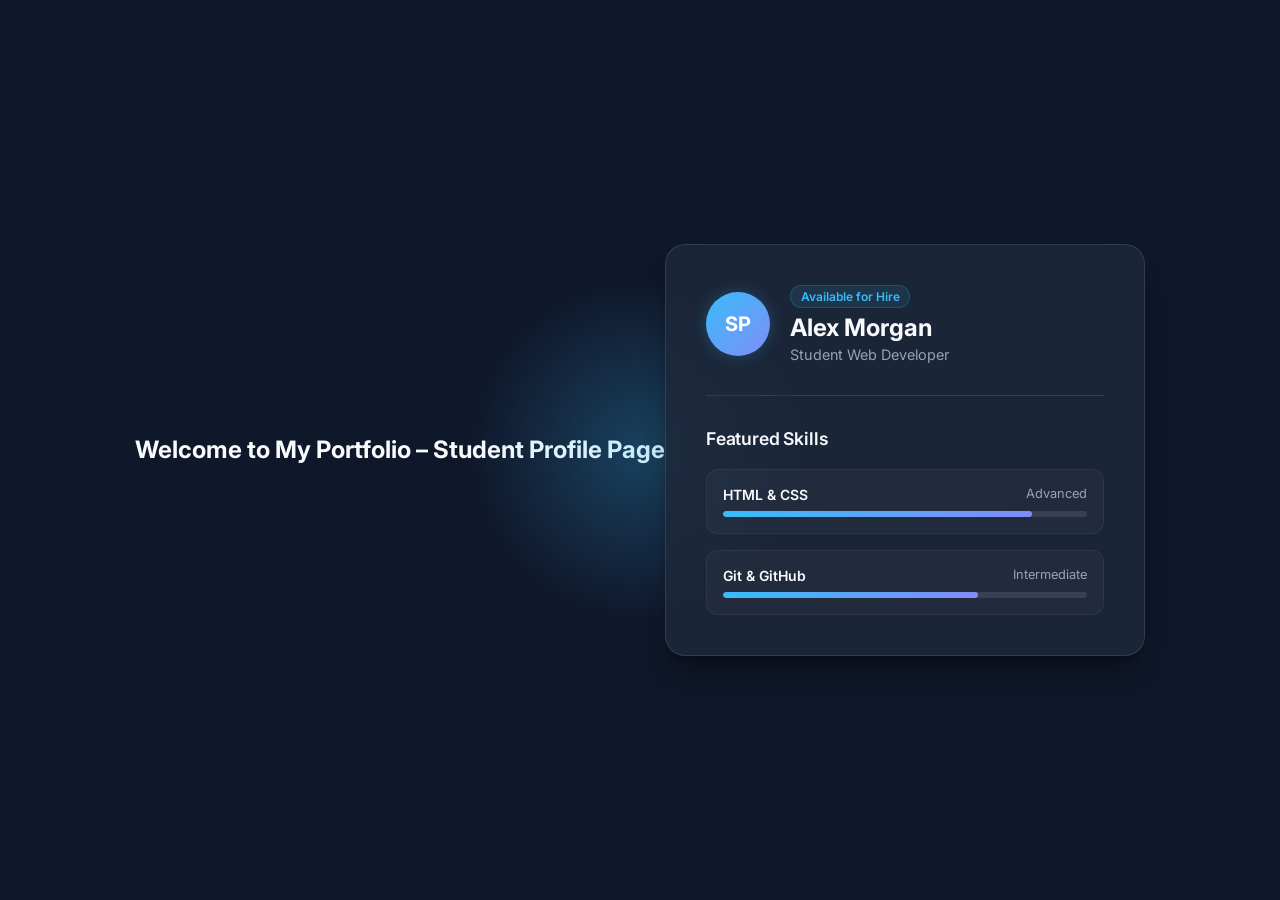
<file: index.html>
<!DOCTYPE html>
<html lang="en">
<head>
  <meta charset="UTF-8">
  <meta name="viewport" content="width=device-width, initial-scale=1.0">
  <title>Student Portfolio</title>
  <link rel="stylesheet" href="styling.css">
  <link rel="preconnect" href="https://fonts.googleapis.com">
  <link rel="preconnect" href="https://fonts.gstatic.com" crossorigin>
  <link href="https://fonts.googleapis.com/css2?family=Inter:wght@400;500;600;700&display=swap" rel="stylesheet">
</head>
<body>

  <h1>Welcome to My Portfolio – Student Profile Page</h1>

  <div class="glow-bg"></div>

  <main class="portfolio-card">
    <header class="profile-header">
      <div class="avatar">
        <span>SP</span>
      </div>

      <div class="header-text">
        <span class="badge">Available for Hire</span>
        <h1>Alex Morgan</h1>
        <p class="subtitle">Student Web Developer</p>
      </div>
    </header>

    <section class="section">
      <h2>Featured Skills</h2>

      <div class="skills-grid">

        <div class="skill-card">
          <div class="skill-info">
            <span class="skill-name">HTML & CSS</span>
            <span class="skill-level">Advanced</span>
          </div>

          <div class="progress-bar">
            <div class="progress" style="width: 85%;"></div>
          </div>
        </div>

        <div class="skill-card">
          <div class="skill-info">
            <span class="skill-name">Git & GitHub</span>
            <span class="skill-level">Intermediate</span>
          </div>

          <div class="progress-bar">
            <div class="progress" style="width: 70%;"></div>
          </div>
        </div>

      </div>
    </section>
</file>
<file: styling.css>
:root {
  --bg-color: #0f172a;
  --card-bg: rgba(30, 41, 59, 0.85);
  --card-border: rgba(255, 255, 255, 0.1);
  --primary: #38bdf8;
  --primary-glow: rgba(56, 189, 248, 0.25);
  --accent: #818cf8;
  --text-main: #f8fafc;
  --text-muted: #94a3b8;
  --glass-effect: blur(16px);
}

* {
  box-sizing: border-box;
  margin: 0;
  padding: 0;
}

body {
  font-family: 'Inter', system-ui, -apple-system, sans-serif;
  background-color: var(--bg-color);
  color: var(--text-main);
  min-height: 100vh;
  display: flex;
  justify-content: center;
  align-items: center;
  padding: 1.5rem;
  position: relative;
  overflow-x: hidden;
}

/* Ambient background glow */
.glow-bg {
  position: absolute;
  width: 350px;
  height: 350px;
  background: radial-gradient(circle, var(--primary-glow) 0%, rgba(0,0,0,0) 70%);
  top: 50%;
  left: 50%;
  transform: translate(-50%, -50%);
  z-index: 0;
  pointer-events: none;
}

/* Card Container */
.portfolio-card {
  position: relative;
  z-index: 1;
  background: var(--card-bg);
  backdrop-filter: var(--glass-effect);
  -webkit-backdrop-filter: var(--glass-effect);
  border: 1px solid var(--card-border);
  border-radius: 20px;
  max-width: 480px;
  width: 100%;
  padding: 2.5rem;
  box-shadow: 0 20px 25px -5px rgba(0, 0, 0, 0.3), 0 8px 10px -6px rgba(0, 0, 0, 0.3);
}

/* Header Section */
.profile-header {
  display: flex;
  align-items: center;
  gap: 1.25rem;
  padding-bottom: 2rem;
  border-bottom: 1px solid var(--card-border);
  margin-bottom: 2rem;
}

.avatar {
  width: 64px;
  height: 64px;
  border-radius: 50%;
  background: linear-gradient(135deg, var(--primary), var(--accent));
  display: flex;
  align-items: center;
  justify-content: center;
  font-weight: 700;
  font-size: 1.25rem;
  color: #ffffff;
  box-shadow: 0 0 15px var(--primary-glow);
  flex-shrink: 0;
}

.badge {
  display: inline-block;
  font-size: 0.75rem;
  font-weight: 600;
  color: var(--primary);
  background: rgba(56, 189, 248, 0.1);
  padding: 0.2rem 0.6rem;
  border-radius: 20px;
  margin-bottom: 0.4rem;
  border: 1px solid rgba(56, 189, 248, 0.2);
}

h1 {
  font-size: 1.5rem;
  font-weight: 700;
  line-height: 1.2;
}

.subtitle {
  color: var(--text-muted);
  font-size: 0.9rem;
  margin-top: 0.2rem;
}

/* Skills Section */
h2 {
  font-size: 1.1rem;
  font-weight: 600;
  margin-bottom: 1.25rem;
  letter-spacing: -0.01em;
}

.skills-grid {
  display: flex;
  flex-direction: column;
  gap: 1rem;
}

.skill-card {
  background: rgba(255, 255, 255, 0.03);
  border: 1px solid rgba(255, 255, 255, 0.05);
  padding: 1rem;
  border-radius: 12px;
  transition: transform 0.2s ease, border-color 0.2s ease;
}

.skill-card:hover {
  transform: translateY(-2px);
  border-color: rgba(56, 189, 248, 0.3);
}

.skill-info {
  display: flex;
  justify-content: space-between;
  font-size: 0.875rem;
  margin-bottom: 0.5rem;
}

.skill-name {
  font-weight: 600;
}

.skill-level {
  color: var(--text-muted);
  font-size: 0.8rem;
}

.progress-bar {
  width: 100%;
  height: 6px;
  background: rgba(255, 255, 255, 0.1);
  border-radius: 10px;
  overflow: hidden;
}

.progress {
  height: 100%;
  background: linear-gradient(90deg, var(--primary), var(--accent));
  border-radius: 10px;
}

/* Footer Buttons */
.card-footer {
  display: flex;
  gap: 0.75rem;
  margin-top: 2rem;
}

.btn {
  flex: 1;
  text-align: center;
  padding: 0.75rem 1rem;
  border-radius: 10px;
  font-weight: 600;
  font-size: 0.875rem;
  text-decoration: none;
  transition: all 0.2s ease;
}

.primary-btn {
  background-color: var(--primary);
  color: #0f172a;
}

.primary-btn:hover {
  background-color: #7dd3fc;
  box-shadow: 0 0 12px var(--primary-glow);
}

.secondary-btn {
  background: rgba(255, 255, 255, 0.05);
  color: var(--text-main);
  border: 1px solid var(--card-border);
}

.secondary-btn:hover {
  background: rgba(255, 255, 255, 0.1);
}
</file>
